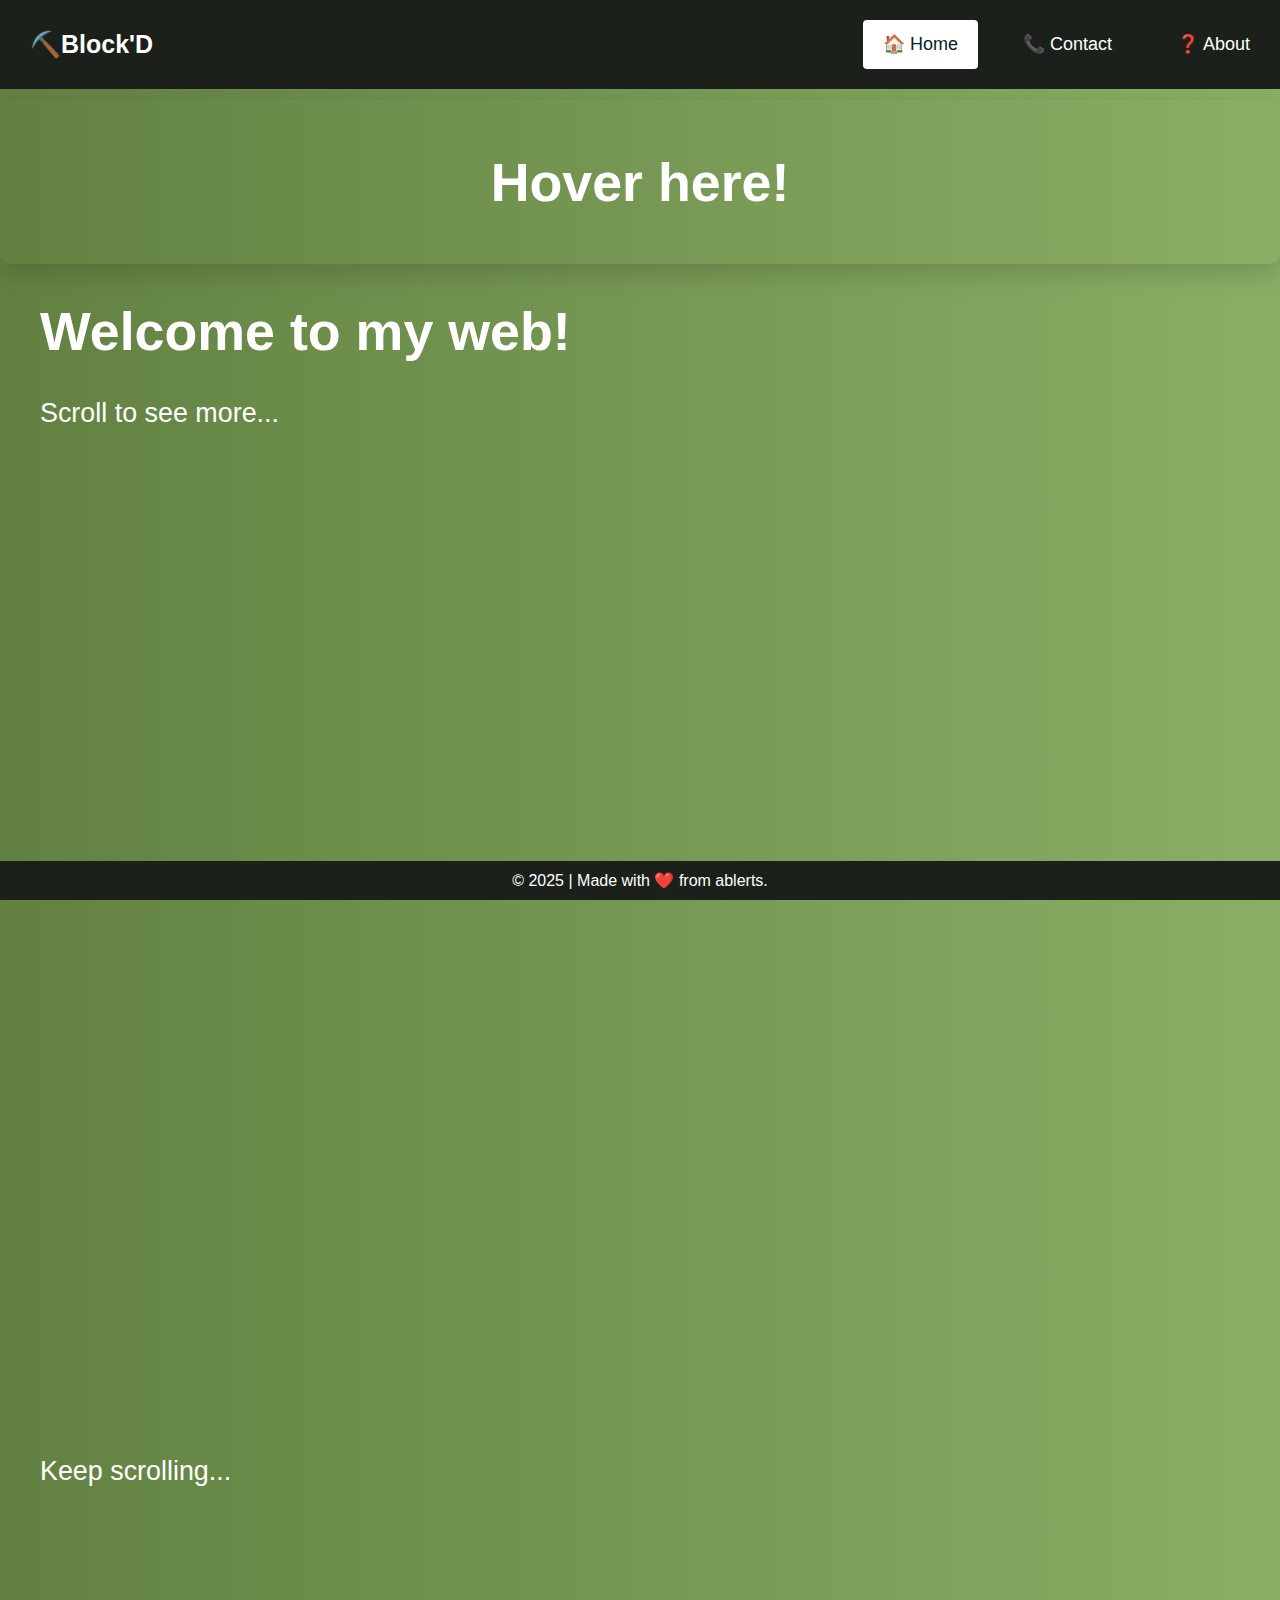
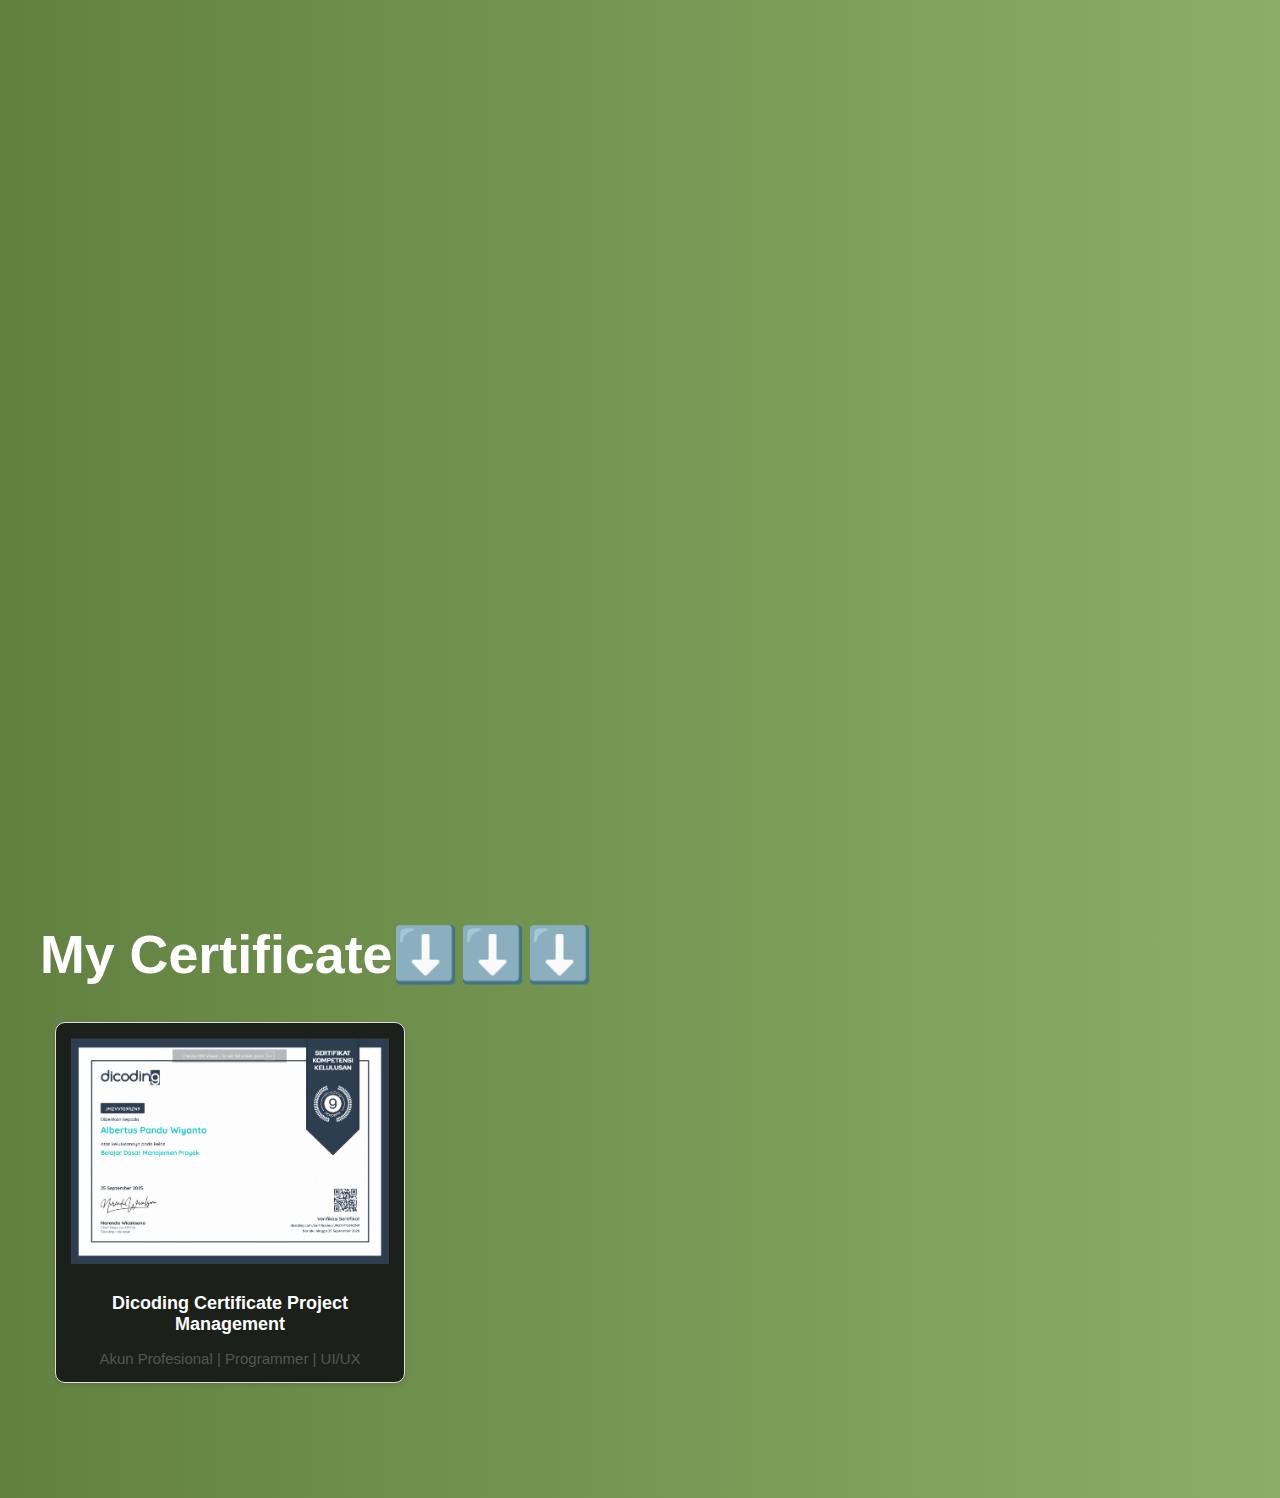
<file: index.html>
<!DOCTYPE html>
<html>
<head>
<meta name="viewport" content="width=device-width, initial-scale=1">
<link rel="stylesheet" href="web.css">
<title>Projek HTML CSS</title>
</head>
<body>

<nav class="header">
  <a href="#default" class="logo">⛏️Block'D</a>
  <div class="header-right">
    <a class="active" href="#home">🏠 Home</a>
    <a href="web-kontak.html">📞 Contact</a>
    <a href="#about">❓ About</a>
  </div>
</nav>

<section>
	<div class="main">
		<h1>Hover here!</h1>
	</div>
	<div class="sec">
		<h1>Welcome to my web!</h1>
		<p>Scroll to see more...</p>
		<p>Keep scrolling...</p>
	</div>
	<div class="sec">
		<h1>My Certificate⬇️⬇️⬇️</h1>
	<div class="certificate">
	<img class="certificate-img" src="sertifikatDicoding.png" width="375" height="266">
	<h4 class="certificate-title">Dicoding Certificate Project Management</h4>
	<p class="certificate-subtitle">Akun Profesional | Programmer | UI/UX</p>
</section>

<div class="footer">© 2025 | Made with ❤️ from ablerts.</div>
</body>
</html>
</file>
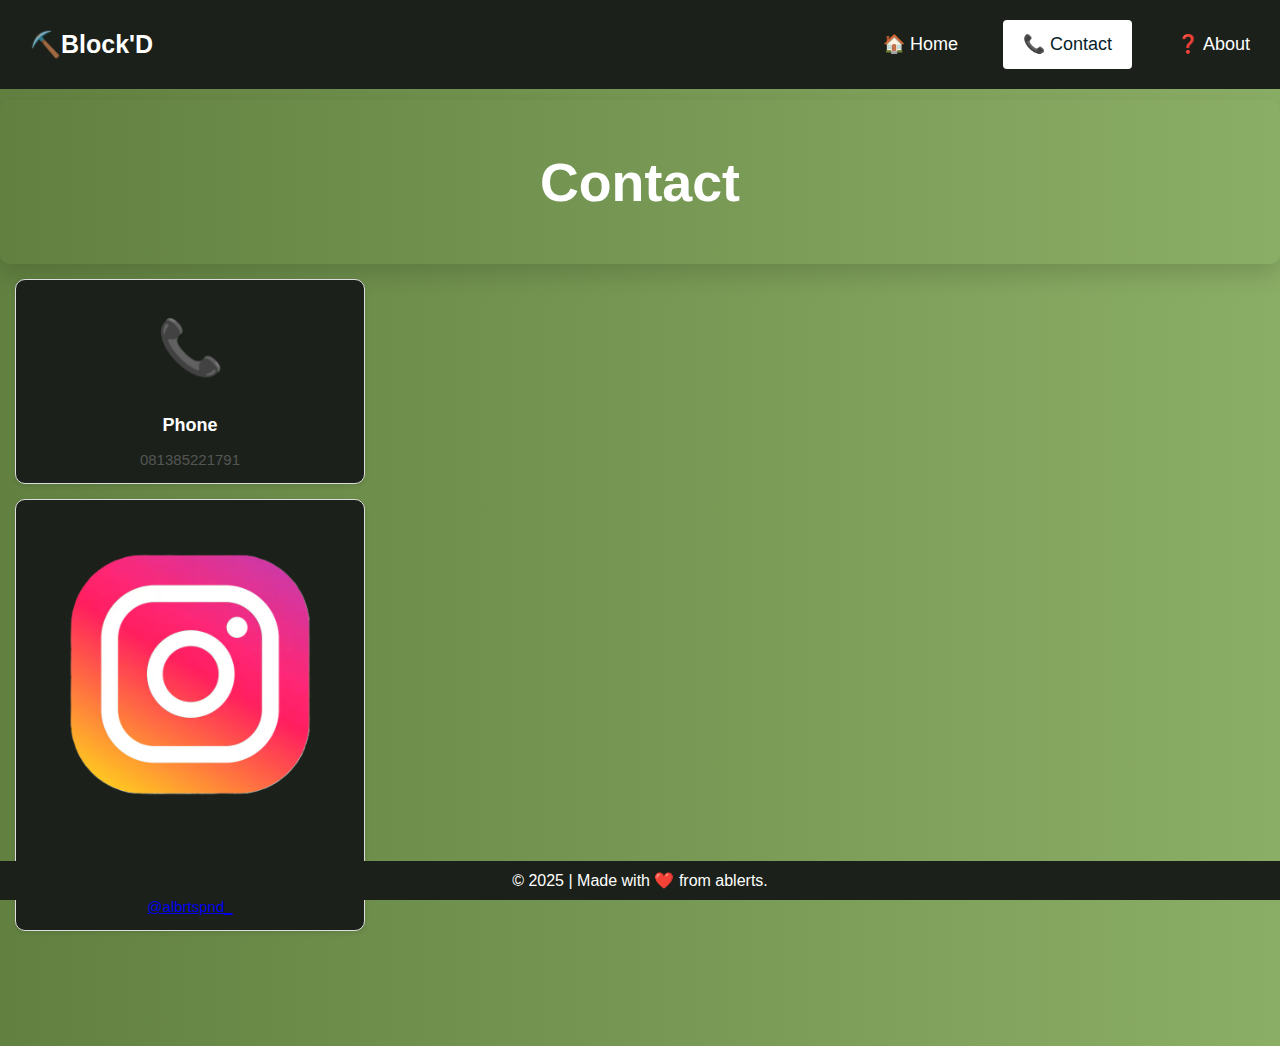
<file: web-kontak.html>
<!DOCTYPE html>
<html>
<head>
<meta name="viewport" content="width=device-width, initial-scale=1">
<link rel="stylesheet" href="web.css">
<title>Projek HTML CSS</title>
</head>
<body>

<nav class="header">
  <a href="#default" class="logo">⛏️Block'D</a>
  <div class="header-right">
    <a href="index.html">🏠 Home</a>
    <a class="active" href="#contact">📞 Contact</a>
    <a href="#about">❓ About</a>
  </div>
</nav>

<section>
	<div class="main">
		<h1>Contact</h1>
	</div>
	<div class="certificate">
		<h1>📞</h1>
		<h4 class="certificate-title">Phone</h4>
		<p class="certificate-subtitle">081385221791</p>
	</div>
	<div class="certificate">
		<img class="certificate-img" src="instagram.png">
		<h4 class="certificate-title">Instagram</h4>
		<p class="certificate-subtitle"><a href="https://www.instagram.com/albrtspnd_/" target="_blank">@albrtspnd_</a></p>
	</div>
</section>

<div class="footer">© 2025 | Made with ❤️ from ablerts.</div>
</body>
</html>
</file>
<file: web.css>
* {box-sizing: border-box;}

body { 
  margin: 0;
  font-family: Arial, Helvetica, sans-serif; 
  background: linear-gradient(90deg, #628141, #8BAE66);
  color: white;
  padding-bottom: 100px;
  padding-top: 100px;
}

.header {
  overflow: hidden;
  background-color: #1B211A;
  padding: 20px 10px;
  position: fixed;
  left: 0;
  top: 0;
  width: 100%;
}

.header a {
  float: left;
  color: white;
  text-align: center;
  padding: 12px 20px;
  text-decoration: none;
  font-size: 18px; 
  line-height: 25px;
  border-radius: 4px;
  transition: 0.5s;
}

.header a.logo {
  font-size: 25px;
  font-weight: bold;
}

.header a:hover {
  background-color: white;
  color: #061E29;
  transform: rotate(10deg);
}

.header a.active {
  background-color: white;
  color: #061E29;
}

.header-right {
  float: right;
  gap: 25px;
  display: flex;
}

.footer {
	position: fixed;
	left: 0;
	bottom: 0;
	width: 100%;
}

@media screen and (max-width: 500px) {
  .header a {
    float: none;
    display: block;
    text-align: left;
  }
  
 .header-right {
	float: none;
}
}

.sec {
	padding-left: 40px;
}



.main {
	padding: 15px;
	text-align: center;
	box-shadow: 0 10px 25px rgba(0, 0, 0, 0.15);
	border-radius: 10px;
}

.footer {
	background-color: #1B211A;
	text-align: center;
	padding: 10px;
	margin-top: 7px;
}

section h1 {
	font-size: 4.2vw;
}

section p {
	font-size: 2.1vw;
	padding-bottom: 1000px;
}

.certificate {
	width: 350px;
	border: 1px solid #ddd;
	border-radius: 10px;
	box-shadow: 0 2px 5px rgba(0, 0, 0, 0.1);
	overflow: hidden;
	text-align: center;
	transition: 0.3s;
	margin: 15px;
	background-color: #1B211A;
	color: white;
}

.certificate-img {
	width: 100%;
	height: 100%;
	object-fit: cover;
	padding: 15px;
	align-items: center; 
}

.certificate-btn {
	background-color: #007bff;
	color: white;
	border: none;
	padding: 10px 15px;
	border-radius: 5px;
	cursor: pointer;
	margin: 10px 0 15px;
}

.certificate-title {
	font-size: 18px;
	margin: 10px 0 5px;
}

.certificate-subtitle {
	font-size: 15px;
	color: #555;
	padding: 0 10px;
}
</file>
